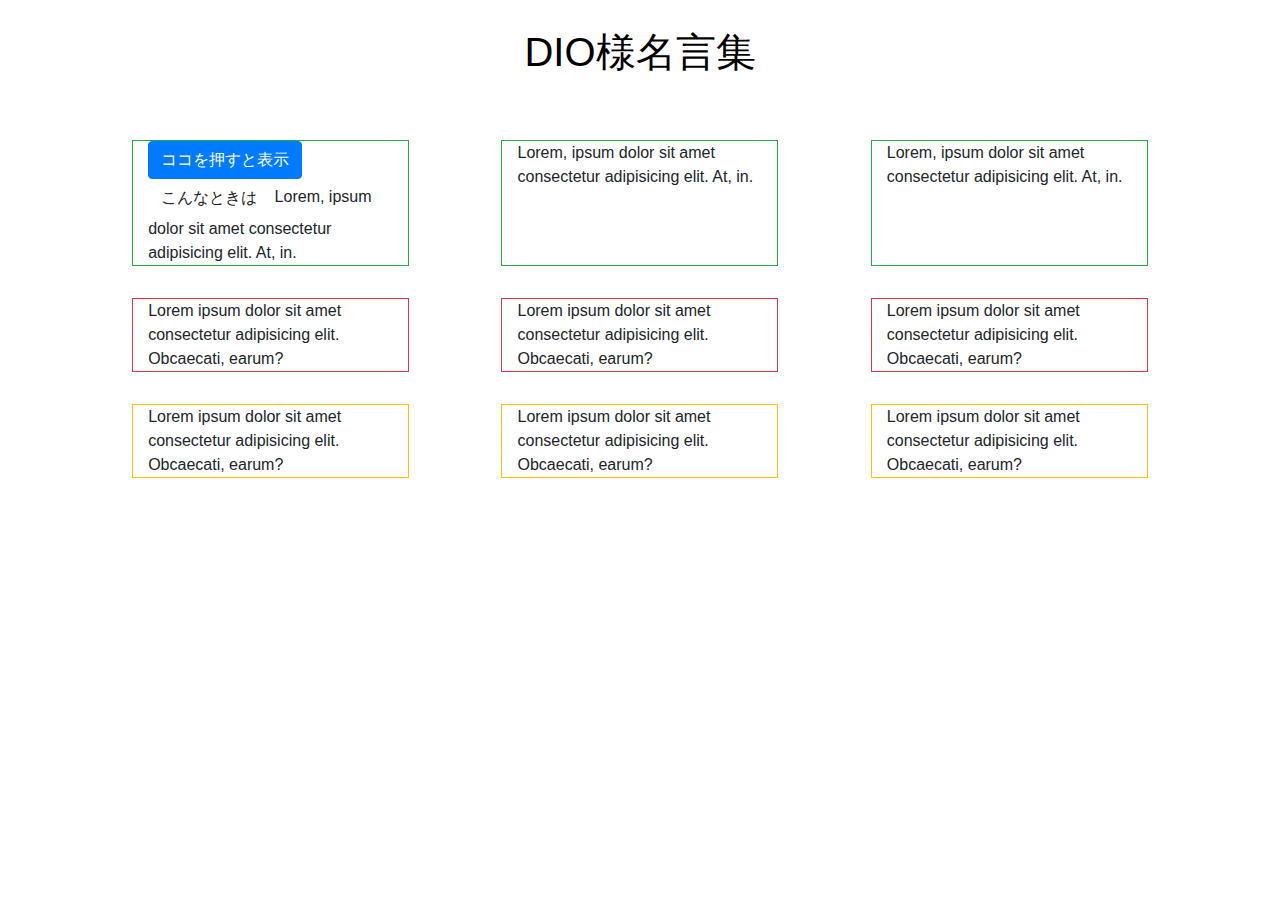
<file: index.html>
<!doctype html>
<html lang="en">
  <head>
    <!-- Required meta tags -->
    <meta charset="utf-8">
    <meta name="viewport" content="width=device-width, initial-scale=1, shrink-to-fit=no">
​    <link rel ="stylesheet" href="assets/css/reset.css">

    <!-- Bootstrap CSS -->

    <link rel="stylesheet" href="https://stackpath.bootstrapcdn.com/bootstrap/4.3.1/css/bootstrap.min.css" integrity="sha384-ggOyR0iXCbMQv3Xipma34MD+dH/1fQ784/j6cY/iJTQUOhcWr7x9JvoRxT2MZw1T" crossorigin="anonymous">
​    <link rel ="stylesheet" href="assets/css/style.css">
    <title>DIO様名言集</title>
  </head>
  <body>
    <h1 class="mt-1 mb-1 text-center">DIO様名言集</h1>
    <!-- レイアウト(グリッドシステム) -->
    <h2 class="mt-5 mb-1 text-center"></h2>
    <div class="container">
      <div class="row p-3 justify-content-around">
        <div class="col-3 border border-success">
          <!-- 切り替えボタンの設定 -->
<button type="button" class="btn btn-primary" data-toggle="modal" data-target="#myModal">
    ココを押すと表示
  </button>
  <!-- モーダルの設定 -->
<div class="modal fade" id="myModal" tabindex="-1" role="dialog" aria-labelledby="myModalLabel">
  <div class="modal-dialog" role="document">
    <div class="modal-content">
     
      <div class="modal-header">
        <h5 class="modal-title" id="exampleModalLabel">モーダルのタイトル</h5>
        <button type="button" class="close" data-dismiss="modal" aria-label="閉じる">
          <span aria-hidden="true">&times;</span>
        </button>
      </div>
      <div class="modal-body">
        <!-- 画像表示 -->
　　　　　<div id="mw_top">
  　　　　<a href="#">×</a>
  　　　　
　　　　　</div>
        <p>モーダルのコンテンツ文。</p>
      </div>
      <div class="modal-footer">
        <button type="button" class="btn btn-secondary" data-dismiss="modal">閉じる</button>
        <button type="button" class="btn btn-primary">変更を保存</button>
      </div><!-- /.modal-footer -->
    </div><!-- /.modal-content -->
  </div><!-- /.modal-dialog -->
</div><!-- /.modal -->
  
  
  
  
  
  
  
  
  
  
  
  
  
　
  
  
　
  
  
  
  
  
  
  
  
  

            
            
              <div class="btn js-modal">こんなときは</div>
          Lorem, ipsum dolor sit amet consectetur adipisicing elit. At, in.
        </div>
        <div class="col-3 border border-success">
          Lorem, ipsum dolor sit amet consectetur adipisicing elit. At, in.
        </div>
        <div class="col-3 border border-success">
          Lorem, ipsum dolor sit amet consectetur adipisicing elit. At, in.
        </div>
      </div>
      <div class="row p-3 justify-content-around">
        <div class="col-3 border border-danger">
          Lorem ipsum dolor sit amet consectetur adipisicing elit. Obcaecati,
          earum?
        </div>
        <div class="col-3 border border-danger">
          Lorem ipsum dolor sit amet consectetur adipisicing elit. Obcaecati,
          earum?
        </div>
        <div class="col-3 border border-danger">
          Lorem ipsum dolor sit amet consectetur adipisicing elit. Obcaecati,
          earum?
        </div>
      </div>
      <div class="row p-3 justify-content-around">
        <div class="col-3 border border-warning">
          Lorem ipsum dolor sit amet consectetur adipisicing elit. Obcaecati,
          earum?
        </div>
        <div class="col-3 border border-warning">
          Lorem ipsum dolor sit amet consectetur adipisicing elit. Obcaecati,
          earum?
        </div>
        <div class="col-3 border border-warning">
          Lorem ipsum dolor sit amet consectetur adipisicing elit. Obcaecati,
          earum?
        </div>

      </div>
    </div>
​
    <!-- Optional JavaScript -->
    <!-- jQuery first, then Popper.js, then Bootstrap JS -->    
    <script src="https://ajax.googleapis.com/ajax/libs/jquery/3.4.1/jquery.min.js"></script>
    <script src="https://cdnjs.cloudflare.com/ajax/libs/popper.js/1.14.7/umd/popper.min.js" integrity="sha384-UO2eT0CpHqdSJQ6hJty5KVphtPhzWj9WO1clHTMGa3JDZwrnQq4sF86dIHNDz0W1" crossorigin="anonymous"></script>
    <script src="https://stackpath.bootstrapcdn.com/bootstrap/4.3.1/js/bootstrap.min.js" integrity="sha384-JjSmVgyd0p3pXB1rRibZUAYoIIy6OrQ6VrjIEaFf/nJGzIxFDsf4x0xIM+B07jRM" crossorigin="anonymous"></script>
    <script src="assets/js/app.js"></script>  
</body>
</html>
</file>
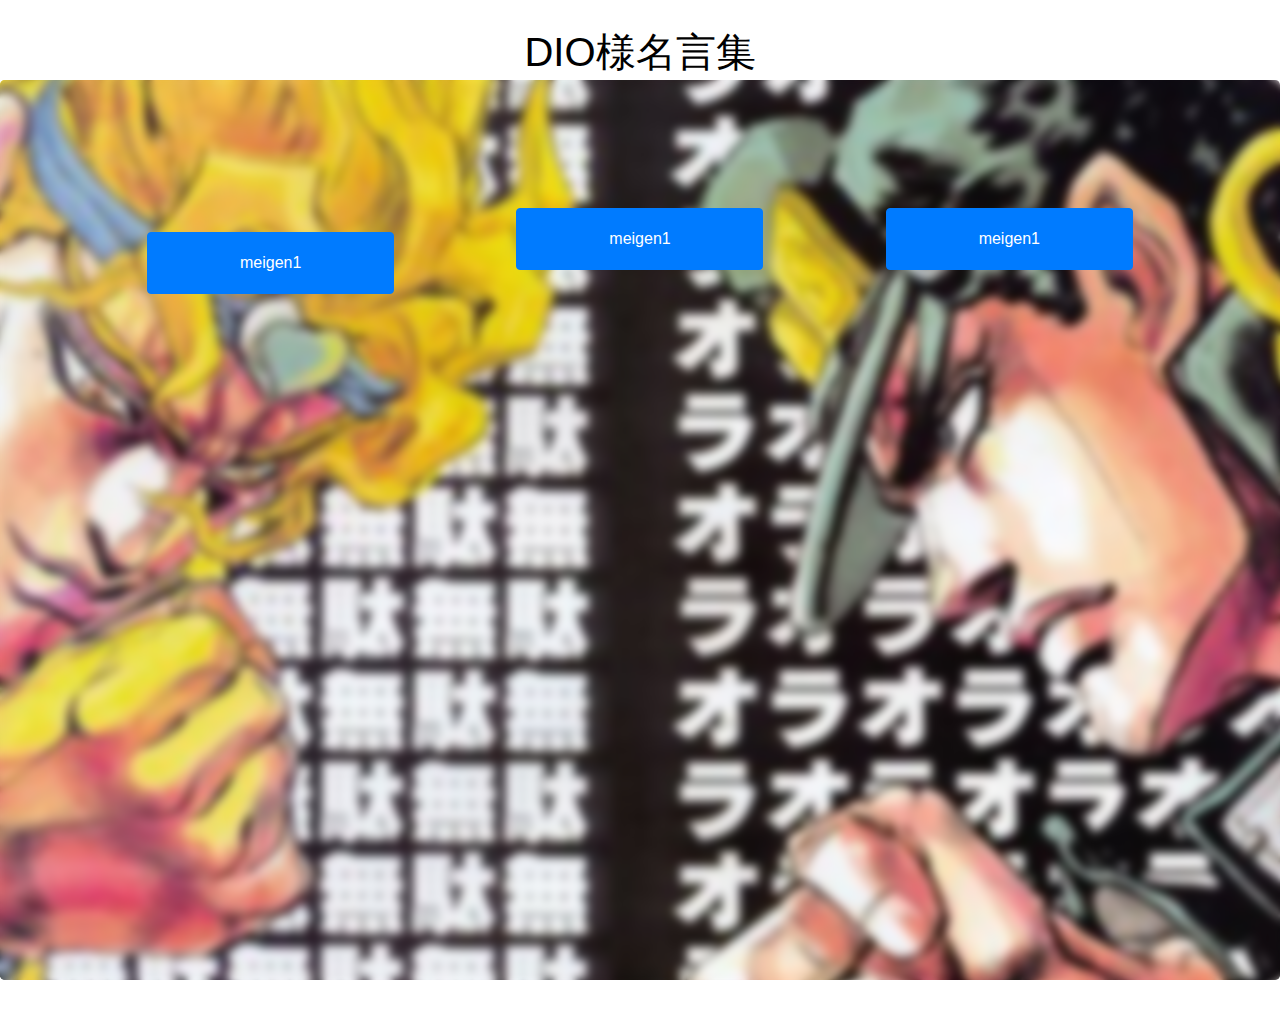
<file: index モーダル検証.html>
<!doctype html>
<html lang="en">

<head>
  <!-- Required meta tags -->
  <meta charset="utf-8">
  <meta name="viewport" content="width=device-width, initial-scale=1, shrink-to-fit=no">
  ​
  <link rel="stylesheet" href="assets/css/reset.css">

  <!-- Bootstrap CSS -->

  <link rel="stylesheet" href="https://stackpath.bootstrapcdn.com/bootstrap/4.3.1/css/bootstrap.min.css"
    integrity="sha384-ggOyR0iXCbMQv3Xipma34MD+dH/1fQ784/j6cY/iJTQUOhcWr7x9JvoRxT2MZw1T" crossorigin="anonymous">
  ​
  <link rel="stylesheet" href="assets/css/style.css">
  <title>DIO様名言集</title>
</head>

<body>
  <h1 class="mt-1 mb-1 text-center">DIO様名言集</h1>
  <div class="jumbotron jumbotron-extend">

    <!-- レイアウト(グリッドシステム) -->
    <h2 class="mt-5 mb-1 text-center"></h2>
    <div class="container">
      <div class="row p-3 justify-content-around">
        <!-- 1個目 -->
        <div class="col-3 .border.border-0">
          <!-- 切り替えボタンの設定 -->
          　　　　　　<button type="button" class="btn btn-primary w-100 h-100" data-toggle="modal"
            data-target="#myModal">meigen1
            　　　　　</button>
          　　　　　
          <!-- モーダルの設定 -->
          　　　　　　<div class="modal fade" id="myModal" tabindex="-1" role="dialog" aria-labelledby="myModalLabel">
            　　　　　<div class="modal-dialog" role="document">
              　　　　　<div class="modal-content">
                　　　　<div class="modal-header">
                  　　　<h5 class="modal-title" id="exampleModalLabel">モーダルのタイトル</h5>
                  　　　<button type="button" class="close" data-dismiss="modal" aria-label="閉じる">
                    　　<span aria-hidden="true">&times;</span>
                    　　　</button>
                </div>
                <div class="modal-body">
                  <!-- 画像表示 -->
                  　　　　　<div id="mw_top">
                    　　　　
                    　　　　<img src="image/kyouhu.jpg">
                    　　　　　</div>
                  <p>モーダルのコンテンツ文。</p>
                </div>
                <div class="modal-footer">
                  <button type="button" class="btn btn-secondary" data-dismiss="modal">close</button>

                </div><!-- /.modal-footer -->
              </div><!-- /.modal-content -->
            </div><!-- /.modal-dialog -->
          </div><!-- /.modal -->



        </div>
        <div class="col-3 .border.border-0">
          <!-- 切り替えボタンの設定 -->
          <button type="button" class="btn btn-primary w-100 h-100" data-toggle="modal" data-target="#myModal">
            meigen1
          </button>
          <!-- モーダルの設定 -->
          <div class="modal fade" id="myModal" tabindex="-1" role="dialog" aria-labelledby="myModalLabel">
            <div class="modal-dialog" role="document">
              <div class="modal-content">
                <div class="modal-header">
                  <h5 class="modal-title" id="exampleModalLabel">モーダルのタイトル</h5>
                  <button type="button" class="close" data-dismiss="modal" aria-label="閉じる">
                    <span aria-hidden="true">&times;</span>
                  </button>
                </div>
                <div class="modal-body">
                  <!-- 画像表示 -->
                  　　　　　<div id="mw_top">
                    　　　　
                    　　　　<img src="image/kyouhu.jpg">
                    　　　　　</div>
                  <p>モーダルのコンテンツ文。</p>
                </div>
                <div class="modal-footer">
                  <button type="button" class="btn btn-secondary" data-dismiss="modal">close</button>

                </div><!-- /.modal-footer -->
              </div><!-- /.modal-content -->
            </div><!-- /.modal-dialog -->
          </div><!-- /.modal -->
        </div>
        <div class="col-3 .border.border-0">
          <!-- 切り替えボタンの設定 -->
          <button type="button" class="btn btn-primary w-100 h-100" data-toggle="modal" data-target="#myModal">
            meigen1
          </button>
          <!-- モーダルの設定 -->
          <div class="modal fade" id="myModal" tabindex="-1" role="dialog" aria-labelledby="myModalLabel">
            <div class="modal-dialog" role="document">
              <div class="modal-content">
                <div class="modal-header">
                  <h5 class="modal-title" id="exampleModalLabel">モーダルのタイトル</h5>
                  <button type="button" class="close" data-dismiss="modal" aria-label="閉じる">
                    <span aria-hidden="true">&times;</span>
                  </button>
                </div>
                <div class="modal-body">
                  <!-- 画像表示 -->
                  　　　　　<div id="mw_top">
                    　　　　
                    　　　　<img src="image/kyouhu.jpg">
                    　　　　　</div>
                  <p>モーダルのコンテンツ文。</p>
                </div>
                <div class="modal-footer">
                  <button type="button" class="btn btn-secondary" data-dismiss="modal">close</button>

                </div><!-- /.modal-footer -->
              </div><!-- /.modal-content -->
            </div><!-- /.modal-dialog -->
          </div><!-- /.modal -->
        </div>
      
 
  </div>
  </div>

  </div>
  </div>
  ​
  <!-- Optional JavaScript -->
  <!-- jQuery first, then Popper.js, then Bootstrap JS -->
  <script src="https://ajax.googleapis.com/ajax/libs/jquery/3.4.1/jquery.min.js"></script>
  <script src="https://cdnjs.cloudflare.com/ajax/libs/popper.js/1.14.7/umd/popper.min.js"
    integrity="sha384-UO2eT0CpHqdSJQ6hJty5KVphtPhzWj9WO1clHTMGa3JDZwrnQq4sF86dIHNDz0W1"
    crossorigin="anonymous"></script>
  <script src="https://stackpath.bootstrapcdn.com/bootstrap/4.3.1/js/bootstrap.min.js"
    integrity="sha384-JjSmVgyd0p3pXB1rRibZUAYoIIy6OrQ6VrjIEaFf/nJGzIxFDsf4x0xIM+B07jRM"
    crossorigin="anonymous"></script>
  <script src="assets/js/app.js"></script>
  </div>
</body>

</html>
</file>
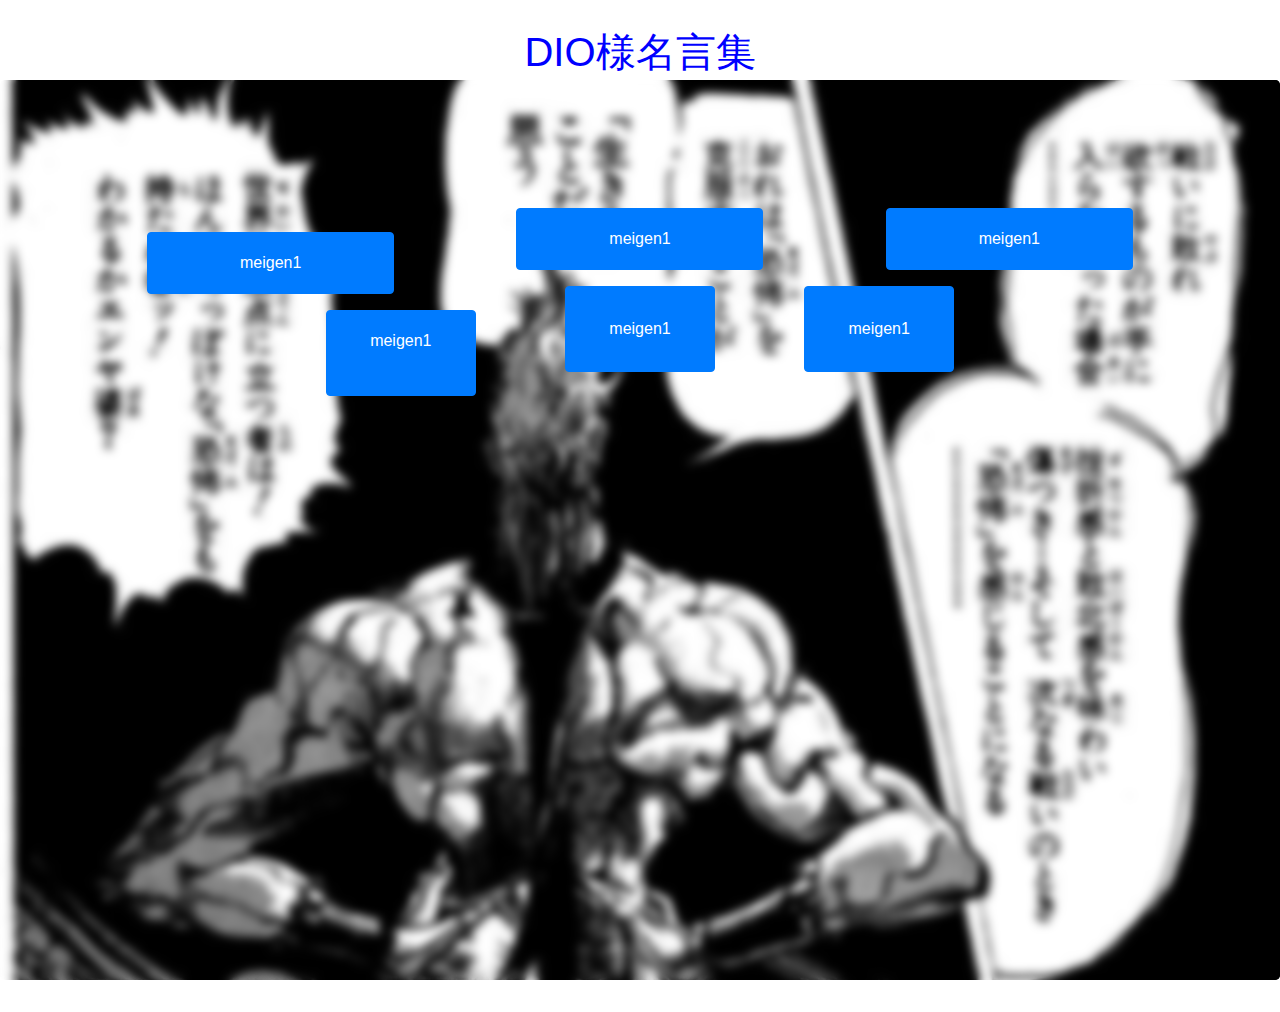
<file: index2.html>
<!doctype html>
<html lang="en">

<head>
  <!-- Required meta tags -->
  <meta charset="utf-8">
  <meta name="viewport" content="width=device-width, initial-scale=1, shrink-to-fit=no">
  ​
  <link rel="stylesheet" href="assets/css/reset.css">

  <!-- Bootstrap CSS -->

  <link rel="stylesheet" href="https://stackpath.bootstrapcdn.com/bootstrap/4.3.1/css/bootstrap.min.css"
    integrity="sha384-ggOyR0iXCbMQv3Xipma34MD+dH/1fQ784/j6cY/iJTQUOhcWr7x9JvoRxT2MZw1T" crossorigin="anonymous">
  ​
  <link rel="stylesheet" href="assets/css/style2.css">
  <title>DIO様名言集</title>
</head>

<body>
  <h1 class="mt-1 mb-1 text-center">DIO様名言集</h1>
  <div class="jumbotron jumbotron-extend">

    <!-- レイアウト(グリッドシステム) -->
    <h2 class="mt-5 mb-1 text-center"></h2>
    <div class="container">
      <div class="row p-3 justify-content-around">
        <!-- 1個目 -->
        <div class="col-3 .border.border-0">
          <!-- 切り替えボタンの設定 -->
          　　　　　　<button type="button" class="btn btn-primary w-100 h-100" data-toggle="modal"
            data-target="#myModal">meigen1
            　　　　　</button>
          　　　　　
          <!-- モーダルの設定 -->
          　　　　　　<div class="modal fade" id="myModal" tabindex="-1" role="dialog" aria-labelledby="myModalLabel">
            　　　　　<div class="modal-dialog" role="document">
              　　　　　<div class="modal-content">
                　　　　<div class="modal-header">
                  　　　<h5 class="modal-title" id="exampleModalLabel">モーダルのタイトル</h5>
                  　　　<button type="button" class="close" data-dismiss="modal" aria-label="閉じる">
                    　　<span aria-hidden="true">&times;</span>
                    　　　</button>
                </div>
                <div class="modal-body">
                  <!-- 画像表示 -->
                  　　　　　<div id="mw_top">
                    　　　　
                    　　　　<img src="image/kyouhu.jpg">
                    　　　　　</div>
                  <p>モーダルのコンテンツ文。</p>
                </div>
                <div class="modal-footer">
                  <button type="button" class="btn btn-secondary" data-dismiss="modal">close</button>

                </div><!-- /.modal-footer -->
              </div><!-- /.modal-content -->
            </div><!-- /.modal-dialog -->
          </div><!-- /.modal -->



        </div>
        <div class="col-3 .border.border-0">
          <!-- 切り替えボタンの設定 -->
          <button type="button" class="btn btn-primary w-100 h-100" data-toggle="modal" data-target="#myModal">
            meigen1
          </button>
          <!-- モーダルの設定 -->
          <div class="modal fade" id="myModal" tabindex="-1" role="dialog" aria-labelledby="myModalLabel">
            <div class="modal-dialog" role="document">
              <div class="modal-content">
                <div class="modal-header">
                  <h5 class="modal-title" id="exampleModalLabel">モーダルのタイトル</h5>
                  <button type="button" class="close" data-dismiss="modal" aria-label="閉じる">
                    <span aria-hidden="true">&times;</span>
                  </button>
                </div>
                <div class="modal-body">
                  <!-- 画像表示 -->
                  　　　　　<div id="mw_top">
                    　　　　
                    　　　　<img src="image/kyouhu.jpg">
                    　　　　　</div>
                  <p>モーダルのコンテンツ文。</p>
                </div>
                <div class="modal-footer">
                  <button type="button" class="btn btn-secondary" data-dismiss="modal">close</button>

                </div><!-- /.modal-footer -->
              </div><!-- /.modal-content -->
            </div><!-- /.modal-dialog -->
          </div><!-- /.modal -->
        </div>
        <div class="col-3 .border.border-0">
          <!-- 切り替えボタンの設定 -->
          <button type="button" class="btn btn-primary w-100 h-100" data-toggle="modal" data-target="#myModal">
            meigen1
          </button>
          <!-- モーダルの設定 -->
          <div class="modal fade" id="myModal" tabindex="-1" role="dialog" aria-labelledby="myModalLabel">
            <div class="modal-dialog" role="document">
              <div class="modal-content">
                <div class="modal-header">
                  <h5 class="modal-title" id="exampleModalLabel">モーダルのタイトル</h5>
                  <button type="button" class="close" data-dismiss="modal" aria-label="閉じる">
                    <span aria-hidden="true">&times;</span>
                  </button>
                </div>
                <div class="modal-body">
                  <!-- 画像表示 -->
                  　　　　　<div id="mw_top">
                    　　　　
                    　　　　<img src="image/kyouhu.jpg">
                    　　　　　</div>
                  <p>モーダルのコンテンツ文。</p>
                </div>
                <div class="modal-footer">
                  <button type="button" class="btn btn-secondary" data-dismiss="modal">close</button>

                </div><!-- /.modal-footer -->
              </div><!-- /.modal-content -->
            </div><!-- /.modal-dialog -->
          </div><!-- /.modal -->
        </div>

        <!--2個目 -->
        <div class="row p-3 justify-content-around">
            <!-- 1個目 -->
            <div class="col-3 .border.border-0">
              <!-- 切り替えボタンの設定 -->
              　　　　　　<button type="button" class="btn btn-primary w-100 h-100" data-toggle="modal"
                data-target="#myModal">meigen1
                　　　　　</button>
              　　　　　
              <!-- モーダルの設定 -->
              　　　　　　<div class="modal fade" id="myModal" tabindex="-1" role="dialog" aria-labelledby="myModalLabel">
                　　　　　<div class="modal-dialog" role="document">
                  　　　　　<div class="modal-content">
                    　　　　<div class="modal-header">
                      　　　<h5 class="modal-title" id="exampleModalLabel">モーダルのタイトル</h5>
                      　　　<button type="button" class="close" data-dismiss="modal" aria-label="閉じる">
                        　　<span aria-hidden="true">&times;</span>
                        　　　</button>
                    </div>
                    <div class="modal-body">
                      <!-- 画像表示 -->
                      　　　　　<div id="mw_top">
                        　　　　
                        　　　　<img src="image/kyouhu.jpg">
                        　　　　　</div>
                      <p>モーダルのコンテンツ文。</p>
                    </div>
                    <div class="modal-footer">
                      <button type="button" class="btn btn-secondary" data-dismiss="modal">close</button>
    
                    </div><!-- /.modal-footer -->
                  </div><!-- /.modal-content -->
                </div><!-- /.modal-dialog -->
              </div><!-- /.modal -->
    
    
    
            </div>
            <div class="col-3 .border.border-0">
              <!-- 切り替えボタンの設定 -->
              <button type="button" class="btn btn-primary w-100 h-100" data-toggle="modal" data-target="#myModal">
                meigen1
              </button>
              <!-- モーダルの設定 -->
              <div class="modal fade" id="myModal" tabindex="-1" role="dialog" aria-labelledby="myModalLabel">
                <div class="modal-dialog" role="document">
                  <div class="modal-content">
                    <div class="modal-header">
                      <h5 class="modal-title" id="exampleModalLabel">モーダルのタイトル</h5>
                      <button type="button" class="close" data-dismiss="modal" aria-label="閉じる">
                        <span aria-hidden="true">&times;</span>
                      </button>
                    </div>
                    <div class="modal-body">
                      <!-- 画像表示 -->
                      　　　　　<div id="mw_top">
                        　　　　
                        　　　　<img src="image/kyouhu.jpg">
                        　　　　　</div>
                      <p>モーダルのコンテンツ文。</p>
                    </div>
                    <div class="modal-footer">
                      <button type="button" class="btn btn-secondary" data-dismiss="modal">close</button>
    
                    </div><!-- /.modal-footer -->
                  </div><!-- /.modal-content -->
                </div><!-- /.modal-dialog -->
              </div><!-- /.modal -->
            </div>
            <div class="col-3 .border.border-0">
              <!-- 切り替えボタンの設定 -->
              <button type="button" class="btn btn-primary w-100 h-100" data-toggle="modal" data-target="#myModal">
                meigen1
              </button>
              <!-- モーダルの設定 -->
              <div class="modal fade" id="myModal" tabindex="-1" role="dialog" aria-labelledby="myModalLabel">
                <div class="modal-dialog" role="document">
                  <div class="modal-content">
                    <div class="modal-header">
                      <h5 class="modal-title" id="exampleModalLabel">モーダルのタイトル</h5>
                      <button type="button" class="close" data-dismiss="modal" aria-label="閉じる">
                        <span aria-hidden="true">&times;</span>
                      </button>
                    </div>
                    <div class="modal-body">
                      <!-- 画像表示 -->
                      　　　　　<div id="mw_top">
                        　　　　
                        　　　　<img src="image/kyouhu.jpg">
                        　　　　　</div>
                      <p>モーダルのコンテンツ文。</p>
                    </div>
                    <div class="modal-footer">
                      <button type="button" class="btn btn-secondary" data-dismiss="modal">close</button>
    
                    </div><!-- /.modal-footer -->
                  </div><!-- /.modal-content -->
                </div><!-- /.modal-dialog -->
              </div><!-- /.modal -->
            </div>
      
 


  </div>
  </div>
  ​
  <!-- Optional JavaScript -->
  <!-- jQuery first, then Popper.js, then Bootstrap JS -->
  <script src="https://ajax.googleapis.com/ajax/libs/jquery/3.4.1/jquery.min.js"></script>
  <script src="https://cdnjs.cloudflare.com/ajax/libs/popper.js/1.14.7/umd/popper.min.js"
    integrity="sha384-UO2eT0CpHqdSJQ6hJty5KVphtPhzWj9WO1clHTMGa3JDZwrnQq4sF86dIHNDz0W1"
    crossorigin="anonymous"></script>
  <script src="https://stackpath.bootstrapcdn.com/bootstrap/4.3.1/js/bootstrap.min.js"
    integrity="sha384-JjSmVgyd0p3pXB1rRibZUAYoIIy6OrQ6VrjIEaFf/nJGzIxFDsf4x0xIM+B07jRM"
    crossorigin="anonymous"></script>
  <script src="assets/js/app.js"></script>
  </div>
</body>

</html>
</file>
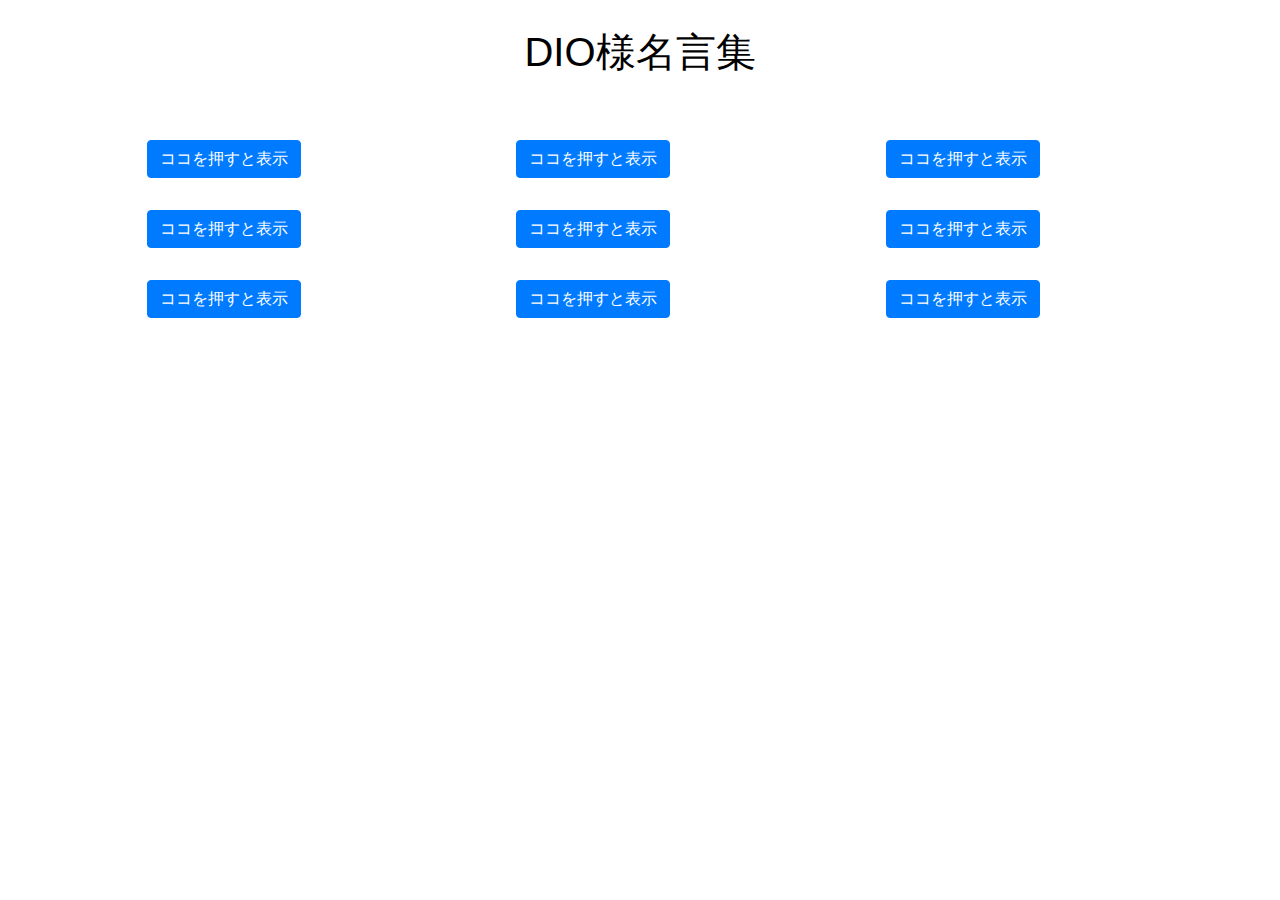
<file: index3.html>
<!doctype html>
<html lang="en">

<head>
  <!-- Required meta tags -->
  <meta charset="utf-8">
  <meta name="viewport" content="width=device-width, initial-scale=1, shrink-to-fit=no">

  <link rel="stylesheet" href="assets/css/reset.css">

  <!-- Bootstrap CSS -->

  <link rel="stylesheet" href="https://stackpath.bootstrapcdn.com/bootstrap/4.3.1/css/bootstrap.min.css"
    integrity="sha384-ggOyR0iXCbMQv3Xipma34MD+dH/1fQ784/j6cY/iJTQUOhcWr7x9JvoRxT2MZw1T" crossorigin="anonymous">
  ​
  <link rel="stylesheet" href="assets/css/style.css">
  <title>DIO様名言集</title>
</head>

<body>
  <h1 class="mt-1 mb-1 text-center">DIO様名言集</h1>
  <!-- レイアウト(グリッドシステム) -->
  <h2 class="mt-5 mb-1 text-center"></h2>
  <div class="container">
    <div class="row p-3 justify-content-around">
      <div class="col-3 .border.border-0">
        <!-- 切り替えボタンの設定 -->
        <button type="button" class="btn btn-primary" data-toggle="modal" data-target="#myModal">
          ココを押すと表示
        </button>
        <!-- モーダルの設定 -->
        <div class="modal fade" id="myModal" tabindex="-1" role="dialog" aria-labelledby="myModalLabel">
          <div class="modal-dialog" role="document">
            <div class="modal-content">

              <div class="modal-header">
                <h5 class="modal-title" id="exampleModalLabel">モーダルのタイトル</h5>
                <button type="button" class="close" data-dismiss="modal" aria-label="閉じる">
                  <span aria-hidden="true">&times;</span>
                </button>
              </div>
              <div class="modal-body">
                <!-- 画像表示 -->
                　　　　　<div id="mw_top">
                  　　　　
                  　　　　<img src="image/kyouhu.jpg">
                  　　　　　</div>
                <p>モーダルのコンテンツ文。</p>
              </div>
              <div class="modal-footer">
                <button type="button" class="btn btn-secondary" data-dismiss="modal">閉じる</button>
                <button type="button" class="btn btn-primary">変更を保存</button>
              </div><!-- /.modal-footer -->
            </div><!-- /.modal-content -->
          </div><!-- /.modal-dialog -->
        </div><!-- /.modal -->
        　　　　
      </div>
      <div class="col-3 .border.border-0">
        <!-- 切り替えボタンの設定 -->
        <button type="button" class="btn btn-primary" data-toggle="modal" data-target="#myModal">
            ココを押すと表示
          </button>
          <!-- モーダルの設定 -->
          <div class="modal fade" id="myModal" tabindex="-1" role="dialog" aria-labelledby="myModalLabel">
            <div class="modal-dialog" role="document">
              <div class="modal-content">
  
                <div class="modal-header">
                  <h5 class="modal-title" id="exampleModalLabel">モーダルのタイトル</h5>
                  <button type="button" class="close" data-dismiss="modal" aria-label="閉じる">
                    <span aria-hidden="true">&times;</span>
                  </button>
                </div>
                <div class="modal-body">
                  <!-- 画像表示 -->
                  　　　　　<div id="mw_top">
                    　　　　
                    　　　　<img src="image/kyouhu.jpg">
                    　　　　　</div>
                  <p>モーダルのコンテンツ文。</p>
                </div>
                <div class="modal-footer">
                  <button type="button" class="btn btn-secondary" data-dismiss="modal">閉じる</button>
                  <button type="button" class="btn btn-primary">変更を保存</button>
                </div><!-- /.modal-footer -->
              </div><!-- /.modal-content -->
            </div><!-- /.modal-dialog -->
          </div><!-- /.modal -->
      </div>
      <div class="col-3 .border.border-0">
        <!-- 切り替えボタンの設定 -->
        <button type="button" class="btn btn-primary" data-toggle="modal" data-target="#myModal">
            ココを押すと表示
          </button>
          <!-- モーダルの設定 -->
          <div class="modal fade" id="myModal" tabindex="-1" role="dialog" aria-labelledby="myModalLabel">
            <div class="modal-dialog" role="document">
              <div class="modal-content">
  
                <div class="modal-header">
                  <h5 class="modal-title" id="exampleModalLabel">モーダルのタイトル</h5>
                  <button type="button" class="close" data-dismiss="modal" aria-label="閉じる">
                    <span aria-hidden="true">&times;</span>
                  </button>
                </div>
                <div class="modal-body">
                  <!-- 画像表示 -->
                  　　　　　<div id="mw_top">
                    　　　　
                    　　　　<img src="image/kyouhu.jpg">
                    　　　　　</div>
                  <p>モーダルのコンテンツ文。</p>
                </div>
                <div class="modal-footer">
                  <button type="button" class="btn btn-secondary" data-dismiss="modal">閉じる</button>
                  <button type="button" class="btn btn-primary">変更を保存</button>
                </div><!-- /.modal-footer -->
              </div><!-- /.modal-content -->
            </div><!-- /.modal-dialog -->
          </div><!-- /.modal -->
      </div>
    </div>
    <div class="row p-3 justify-content-around">
      <div class="col-3 .border.border-0">
        <!-- 切り替えボタンの設定 -->
        <button type="button" class="btn btn-primary" data-toggle="modal" data-target="#myModal">
            ココを押すと表示
          </button>
          <!-- モーダルの設定 -->
          <div class="modal fade" id="myModal" tabindex="-1" role="dialog" aria-labelledby="myModalLabel">
            <div class="modal-dialog" role="document">
              <div class="modal-content">
  
                <div class="modal-header">
                  <h5 class="modal-title" id="exampleModalLabel">モーダルのタイトル</h5>
                  <button type="button" class="close" data-dismiss="modal" aria-label="閉じる">
                    <span aria-hidden="true">&times;</span>
                  </button>
                </div>
                <div class="modal-body">
                  <!-- 画像表示 -->
                  　　　　　<div id="mw_top">
                    　　　　
                    　　　　<img src="image/kyouhu.jpg">
                    　　　　　</div>
                  <p>モーダルのコンテンツ文。</p>
                </div>
                <div class="modal-footer">
                  <button type="button" class="btn btn-secondary" data-dismiss="modal">閉じる</button>
                  <button type="button" class="btn btn-primary">変更を保存</button>
                </div><!-- /.modal-footer -->
              </div><!-- /.modal-content -->
            </div><!-- /.modal-dialog -->
          </div><!-- /.modal -->
      </div>
      <div class="col-3 .border.border-0">
        <!-- 切り替えボタンの設定 -->
        <button type="button" class="btn btn-primary" data-toggle="modal" data-target="#myModal">
            ココを押すと表示
          </button>
          <!-- モーダルの設定 -->
          <div class="modal fade" id="myModal" tabindex="-1" role="dialog" aria-labelledby="myModalLabel">
            <div class="modal-dialog" role="document">
              <div class="modal-content">
  
                <div class="modal-header">
                  <h5 class="modal-title" id="exampleModalLabel">モーダルのタイトル</h5>
                  <button type="button" class="close" data-dismiss="modal" aria-label="閉じる">
                    <span aria-hidden="true">&times;</span>
                  </button>
                </div>
                <div class="modal-body">
                  <!-- 画像表示 -->
                  　　　　　<div id="mw_top">
                    　　　　
                    　　　　<img src="image/kyouhu.jpg">
                    　　　　　</div>
                  <p>モーダルのコンテンツ文。</p>
                </div>
                <div class="modal-footer">
                  <button type="button" class="btn btn-secondary" data-dismiss="modal">閉じる</button>
                  <button type="button" class="btn btn-primary">変更を保存</button>
                </div><!-- /.modal-footer -->
              </div><!-- /.modal-content -->
            </div><!-- /.modal-dialog -->
          </div><!-- /.modal -->
      </div>
      <div class="col-3 .border.border-0">
        <!-- 切り替えボタンの設定 -->
        <button type="button" class="btn btn-primary" data-toggle="modal" data-target="#myModal">
            ココを押すと表示
          </button>
          <!-- モーダルの設定 -->
          <div class="modal fade" id="myModal" tabindex="-1" role="dialog" aria-labelledby="myModalLabel">
            <div class="modal-dialog" role="document">
              <div class="modal-content">
  
                <div class="modal-header">
                  <h5 class="modal-title" id="exampleModalLabel">モーダルのタイトル</h5>
                  <button type="button" class="close" data-dismiss="modal" aria-label="閉じる">
                    <span aria-hidden="true">&times;</span>
                  </button>
                </div>
                <div class="modal-body">
                  <!-- 画像表示 -->
                  　　　　　<div id="mw_top">
                    　　　　
                    　　　　<img src="image/kyouhu.jpg">
                    　　　　　</div>
                  <p>モーダルのコンテンツ文。</p>
                </div>
                <div class="modal-footer">
                  <button type="button" class="btn btn-secondary" data-dismiss="modal">閉じる</button>
                  <button type="button" class="btn btn-primary">変更を保存</button>
                </div><!-- /.modal-footer -->
              </div><!-- /.modal-content -->
            </div><!-- /.modal-dialog -->
          </div><!-- /.modal -->
      </div>
    </div>
    <div class="row p-3 justify-content-around">
      <div class="col-3 .border.border-0">
        <!-- 切り替えボタンの設定 -->
        <button type="button" class="btn btn-primary" data-toggle="modal" data-target="#myModal">
            ココを押すと表示
          </button>
          <!-- モーダルの設定 -->
          <div class="modal fade" id="myModal" tabindex="-1" role="dialog" aria-labelledby="myModalLabel">
            <div class="modal-dialog" role="document">
              <div class="modal-content">
  
                <div class="modal-header">
                  <h5 class="modal-title" id="exampleModalLabel">モーダルのタイトル</h5>
                  <button type="button" class="close" data-dismiss="modal" aria-label="閉じる">
                    <span aria-hidden="true">&times;</span>
                  </button>
                </div>
                <div class="modal-body">
                  <!-- 画像表示 -->
                  　　　　　<div id="mw_top">
                    　　　　
                    　　　　<img src="image/kyouhu.jpg">
                    　　　　　</div>
                  <p>モーダルのコンテンツ文。</p>
                </div>
                <div class="modal-footer">
                  <button type="button" class="btn btn-secondary" data-dismiss="modal">閉じる</button>
                  <button type="button" class="btn btn-primary">変更を保存</button>
                </div><!-- /.modal-footer -->
              </div><!-- /.modal-content -->
            </div><!-- /.modal-dialog -->
          </div><!-- /.modal -->
      </div>
      <div class="col-3 .border.border-0">
        <!-- 切り替えボタンの設定 -->
        <button type="button" class="btn btn-primary" data-toggle="modal" data-target="#myModal">
            ココを押すと表示
          </button>
          <!-- モーダルの設定 -->
          <div class="modal fade" id="myModal" tabindex="-1" role="dialog" aria-labelledby="myModalLabel">
            <div class="modal-dialog" role="document">
              <div class="modal-content">
  
                <div class="modal-header">
                  <h5 class="modal-title" id="exampleModalLabel">モーダルのタイトル</h5>
                  <button type="button" class="close" data-dismiss="modal" aria-label="閉じる">
                    <span aria-hidden="true">&times;</span>
                  </button>
                </div>
                <div class="modal-body">
                  <!-- 画像表示 -->
                  　　　　　<div id="mw_top">
                    　　　　
                    　　　　<img src="image/kyouhu.jpg">
                    　　　　　</div>
                  <p>モーダルのコンテンツ文。</p>
                </div>
                <div class="modal-footer">
                  <button type="button" class="btn btn-secondary" data-dismiss="modal">閉じる</button>
                  <button type="button" class="btn btn-primary">変更を保存</button>
                </div><!-- /.modal-footer -->
              </div><!-- /.modal-content -->
            </div><!-- /.modal-dialog -->
          </div><!-- /.modal -->
      </div>
      <div class="col-3 .border.border-0">
        <!-- 切り替えボタンの設定 -->
        <button type="button" class="btn btn-primary" data-toggle="modal" data-target="#myModal">
            ココを押すと表示
          </button>
          <!-- モーダルの設定 -->
          <div class="modal fade" id="myModal" tabindex="-1" role="dialog" aria-labelledby="myModalLabel">
            <div class="modal-dialog" role="document">
              <div class="modal-content">
  
                <div class="modal-header">
                  <h5 class="modal-title" id="exampleModalLabel">モーダルのタイトル</h5>
                  <button type="button" class="close" data-dismiss="modal" aria-label="閉じる">
                    <span aria-hidden="true">&times;</span>
                  </button>
                </div>
                <div class="modal-body">
                  <!-- 画像表示 -->
                  　　　　　<div id="mw_top">
                    　　　　
                    　　　　<img src="image/kyouhu.jpg">
                    　　　　　</div>
                  <p>モーダルのコンテンツ文。</p>
                </div>
                <div class="modal-footer">
                  <button type="button" class="btn btn-secondary" data-dismiss="modal">閉じる</button>
                  <button type="button" class="btn btn-primary">変更を保存</button>
                </div><!-- /.modal-footer -->
              </div><!-- /.modal-content -->
            </div><!-- /.modal-dialog -->
          </div><!-- /.modal -->
      </div>

    </div>
  </div>
  ​
  <!-- Optional JavaScript -->
  <!-- jQuery first, then Popper.js, then Bootstrap JS -->
  <script src="https://ajax.googleapis.com/ajax/libs/jquery/3.4.1/jquery.min.js"></script>
  <script src="https://cdnjs.cloudflare.com/ajax/libs/popper.js/1.14.7/umd/popper.min.js"
    integrity="sha384-UO2eT0CpHqdSJQ6hJty5KVphtPhzWj9WO1clHTMGa3JDZwrnQq4sF86dIHNDz0W1"
    crossorigin="anonymous"></script>
  <script src="https://stackpath.bootstrapcdn.com/bootstrap/4.3.1/js/bootstrap.min.js"
    integrity="sha384-JjSmVgyd0p3pXB1rRibZUAYoIIy6OrQ6VrjIEaFf/nJGzIxFDsf4x0xIM+B07jRM"
    crossorigin="anonymous"></script>
  <script src="assets/js/app.js"></script>
</body>

</html>
</file>
<file: assets/css/style.css>
.jumbotron-extend {
    position: relative;
    height: 100vh;
    min-height: 300px;
    background: url(../image/top.jpg) no-repeat center center;
    background-size: cover;
    overflow: hidden;
    z-index: 0
    
}
.jumbotron-extend:before{
    content: '';
    background: inherit;/*.jumbotron-extendで設定した背景画像を継承する*/
    -webkit-filter: blur(5px);
    -moz-filter: blur(5px);
    -o-filter: blur(5px);
    -ms-filter: blur(5px);
    filter: blur(5px);
    position: absolute;
    /*ブラー効果で画像の端がボヤけた分だけ位置を調整*/
    top: -5px;
    left: -5px;
    right: -5px;
    bottom: -5px;
    z-index: -1;/*重なり順序を一番下にしておく*/
  }

  h1{
    color:black;
}
.modal-content img {width:100%;max-height:75vh}

.myModal{
    z-index: 2000!important;
}

.modal-backdrop{
    display: none;
}
</file>
<file: assets/css/style2.css>
.jumbotron-extend {
    position: relative;
    height: 100vh;
    min-height: 300px;
    background: url(../image/kokuhuku.jpg) no-repeat center center;
    background-size: cover;
    overflow: hidden;
    z-index: 0
    
}
.jumbotron-extend:before{
    content: '';
    background: inherit;/*.bgImageで設定した背景画像を継承する*/
    -webkit-filter: blur(5px);
    -moz-filter: blur(5px);
    -o-filter: blur(5px);
    -ms-filter: blur(5px);
    filter: blur(5px);
    position: absolute;
    /*ブラー効果で画像の端がボヤけた分だけ位置を調整*/
    top: -5px;
    left: -5px;
    right: -5px;
    bottom: -5px;
    z-index: -1;/*重なり順序を一番下にしておく*/
  }

  h1{
    color:blue;
}

.flex{
    display: flex;
    flex-wrap: wrap;
}

#mw_layer {
    display: none;
    position: fixed;
    top: 0;
    left: 0;
    height: 100%;
    width: 100%;
    background: black;
    opacity: 0.6;
}

.w-max {
    width: 100% !important;
  }

.btn btn-primary{width:100%;max-height:100%}
.modal-content img {width:100%;max-height:75vh}
</file>
